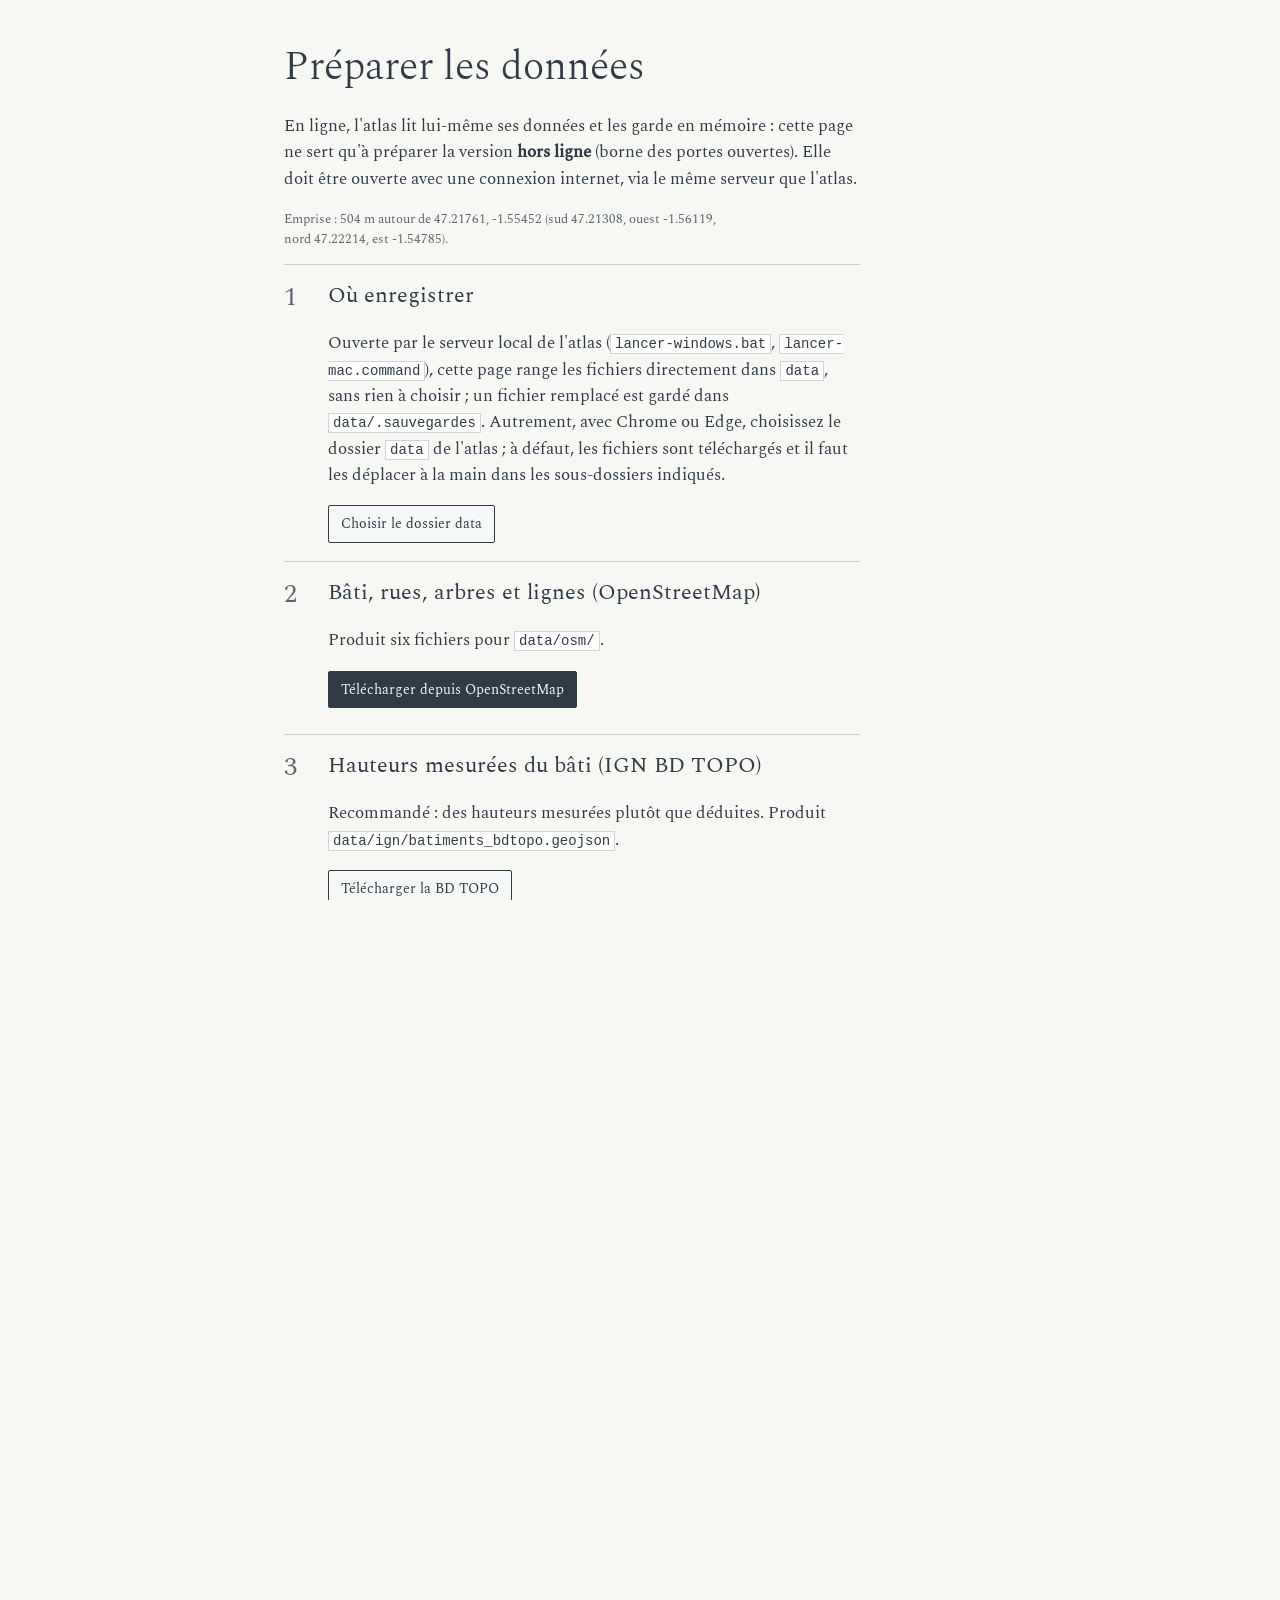
<file: preparer.html>
<!doctype html>
<html lang="fr">
<head>
  <meta charset="utf-8">
  <meta name="viewport" content="width=device-width, initial-scale=1">
  <title>Préparer les données de l'atlas</title>
  <link rel="stylesheet" href="css/atlas.css">
  <style>
    html, body { overflow: auto; background: var(--papier); }
    main { max-width: 760px; margin: 0 auto; padding: 40px 24px 80px; }
    h1 { font-family: var(--serif); font-weight: 300; font-size: 40px; margin: 0 0 6px; }
    h2 { font-family: var(--serif); font-weight: 400; font-size: 22px; margin: 32px 0 6px; }
    p, li { font-family: var(--serif); font-size: 17px; line-height: 1.55; max-width: 64ch; }
    .etapes { counter-reset: e; list-style: none; padding: 0; }
    .etapes > li { counter-increment: e; border-top: 1px solid var(--trait); padding: 14px 0 10px 44px; position: relative; }
    .etapes > li::before { content: counter(e); position: absolute; left: 0; top: 12px; font-family: var(--serif); font-size: 26px; color: var(--ardoise-doux); }
    .etapes h2 { margin-top: 0; }
    .sortie { display: flex; flex-wrap: wrap; gap: 6px; margin: 8px 0; }
    #journal { font-family: var(--sans); font-size: 13px; background: #fff; border: 1px solid var(--trait); padding: 10px 12px; max-height: 220px; overflow: auto; white-space: pre-wrap; }
    .ok { color: var(--projet); font-weight: 600; font-family: var(--sans); font-size: 14px; }
    code { font-size: 14px; background: #fff; padding: 1px 4px; border: 1px solid var(--trait); }
  </style>
</head>
<body>
  <main>
    <h1>Préparer les données</h1>
    <p>En ligne, l'atlas lit lui-même ses données et les garde en mémoire : cette page ne sert qu'à préparer la version <strong>hors ligne</strong> (borne des portes ouvertes). Elle doit être ouverte avec une connexion internet, via le même serveur que l'atlas.</p>
    <p id="emprise" class="note"></p>

    <ol class="etapes">
      <li>
        <h2>Où enregistrer</h2>
        <p>Ouverte par le serveur local de l'atlas (<code>lancer-windows.bat</code>, <code>lancer-mac.command</code>), cette page range les fichiers directement dans <code>data</code>, sans rien à choisir ; un fichier remplacé est gardé dans <code>data/.sauvegardes</code>. Autrement, avec Chrome ou Edge, choisissez le dossier <code>data</code> de l'atlas ; à défaut, les fichiers sont téléchargés et il faut les déplacer à la main dans les sous-dossiers indiqués.</p>
        <div class="sortie"><button type="button" class="bouton" id="choisir-dossier">Choisir le dossier data</button><span id="dossier" class="ok"></span></div>
      </li>
      <li>
        <h2>Bâti, rues, arbres et lignes (OpenStreetMap)</h2>
        <p>Produit six fichiers pour <code>data/osm/</code>.</p>
        <div class="sortie"><button type="button" class="bouton principal" id="osm">Télécharger depuis OpenStreetMap</button></div>
        <div class="sortie" id="sortie-osm"></div>
      </li>
      <li>
        <h2>Hauteurs mesurées du bâti (IGN BD TOPO)</h2>
        <p>Recommandé : des hauteurs mesurées plutôt que déduites. Produit <code>data/ign/batiments_bdtopo.geojson</code>.</p>
        <div class="sortie"><button type="button" class="bouton" id="bdtopo">Télécharger la BD TOPO</button></div>
        <div class="sortie" id="sortie-bdtopo"></div>
      </li>
      <li>
        <h2>Cadastre (IGN)</h2>
        <p>Parcelles et numéros, reliés aux fiches du PSMV. Produit <code>data/cadastre/parcelles.geojson</code>.</p>
        <div class="sortie"><button type="button" class="bouton" id="cadastre">Télécharger le cadastre</button></div>
      </li>
      <li>
        <h2>Fonds au sol (IGN)</h2>
        <p>Photographies aériennes et cartes anciennes. Chaque fond produit une image et son emprise dans <code>data/ign/</code>.</p>
        <div class="sortie" id="fonds"></div>
      </li>
      <li>
        <h2>Relief (IGN RGE ALTI)</h2>
        <p>Altitudes sur une grille régulière, pour les courbes de niveau, les profils et l'export. Produit <code>data/ign/altimetrie.json</code>.</p>
        <div class="sortie"><button type="button" class="bouton" id="relief">Télécharger le relief</button></div>
      </li>
      <li>
        <h2>Météo</h2>
        <p>Rien à télécharger : la météo de l'atlas (rose des vents, normales, dépassements, météo horaire moyenne du confort) est déjà dans <code>data/meteo/meteo.json</code> et <code>meteo_horaire.json</code>, calculés à partir des mesures horaires de Météo-France à Nantes-Bouguenais. Pour le mettre à jour, voir <code>outils/meteo/</code> et le LISEZMOI.</p>
      </li>
      <li>
        <h2>Instantané des parkings</h2>
        <p>Disponibilités à l'instant présent, rejouées par la borne hors ligne. Produit <code>data/rejeu/parkings.json</code>. À faire idéalement un jour de semaine en fin de matinée.</p>
        <div class="sortie"><button type="button" class="bouton" id="parkings">Enregistrer l'instantané</button></div>
      </li>
    </ol>

    <h2>Journal</h2>
    <div id="journal" aria-live="polite"></div>
    <p><a href="index.html">Revenir à l'atlas</a></p>
  </main>
  <script type="module" src="js/preparer.js"></script>
</body>
</html>
</file>
<file: css/atlas.css>
/* Atlas du site de l'Hôtel de Ville : feuille de style
   Principe : une table à dessin. Maquette blanche, feuilles de calque, trait d'ardoise.
   La couleur est réservée au projet et à l'époque affichée. */

@font-face { font-family: 'Spectral'; font-weight: 300; font-style: normal; font-display: swap; src: url('../fonts/spectral-latin-300-normal.woff2') format('woff2'); }
@font-face { font-family: 'Spectral'; font-weight: 400; font-style: normal; font-display: swap; src: url('../fonts/spectral-latin-400-normal.woff2') format('woff2'); }
@font-face { font-family: 'Spectral'; font-weight: 400; font-style: italic; font-display: swap; src: url('../fonts/spectral-latin-400-italic.woff2') format('woff2'); }
@font-face { font-family: 'Spectral'; font-weight: 500; font-style: normal; font-display: swap; src: url('../fonts/spectral-latin-500-normal.woff2') format('woff2'); }
@font-face { font-family: 'Plex Cond'; font-weight: 400; font-style: normal; font-display: swap; src: url('../fonts/ibm-plex-sans-condensed-latin-400-normal.woff2') format('woff2'); }
@font-face { font-family: 'Plex Cond'; font-weight: 500; font-style: normal; font-display: swap; src: url('../fonts/ibm-plex-sans-condensed-latin-500-normal.woff2') format('woff2'); }
@font-face { font-family: 'Plex Cond'; font-weight: 600; font-style: normal; font-display: swap; src: url('../fonts/ibm-plex-sans-condensed-latin-600-normal.woff2') format('woff2'); }

:root {
  --ardoise: #2f3b45;
  --ardoise-doux: #5b6770;
  --calque: rgba(246, 248, 247, 0.9);
  --calque-plein: #f6f8f7;
  --papier: #f7f7f4;
  --ciel: #dce2e5;
  --tuffeau: #d8cbae;
  --trait: rgba(47, 59, 69, 0.22);
  --fantome: #6f86a6;
  --projet: #5e9384;
  --coupe: #c8372d;
  --accent: var(--ardoise);
  --serif: 'Spectral', 'Iowan Old Style', Georgia, serif;
  --sans: 'Plex Cond', 'Arial Narrow', 'Roboto Condensed', system-ui, sans-serif;
  --marge: 16px;
  --barre: 64px;
  --haut-panneaux: 150px;
  --bas: 104px;
  --ombre: 0 1px 0 rgba(255, 255, 255, 0.6) inset, 0 6px 24px -12px rgba(30, 40, 48, 0.35);
}
body[data-etat='avant'] { --accent: var(--fantome); }
body[data-etat='projet'] { --accent: var(--projet); }

* { box-sizing: border-box; }
html, body { margin: 0; height: 100%; overflow: hidden; background: var(--ciel); color: var(--ardoise); }
body { font-family: var(--sans); font-size: 15px; line-height: 1.4; -webkit-font-smoothing: antialiased; }
button, input, select { font: inherit; color: inherit; }
[hidden] { display: none !important; }
:focus-visible { outline: 2px solid var(--coupe); outline-offset: 2px; }

#scene { position: fixed; inset: 0; width: 100%; height: 100%; display: block; touch-action: none; }

/* Feuille de calque : le support commun des panneaux */
.calque {
  background: var(--calque);
  backdrop-filter: blur(8px) saturate(0.9);
  -webkit-backdrop-filter: blur(8px) saturate(0.9);
  border: 1px solid var(--trait);
  border-radius: 2px;
  box-shadow: var(--ombre);
}

.fermer {
  appearance: none; border: 0; background: none; cursor: pointer;
  width: 36px; height: 36px; font-size: 24px; line-height: 1; color: var(--ardoise-doux);
}
.fermer:hover { color: var(--ardoise); }

/* ---------------------------------------------------------------
   Cartouche : le bloc-titre d'une planche
   --------------------------------------------------------------- */
.cartouche {
  position: fixed; top: var(--marge); left: var(--marge); z-index: 5;
  padding: 10px 14px 10px 12px;
  border-left: 3px solid var(--accent);
  background: var(--calque);
  transition: border-color 0.6s;
  max-width: min(440px, 60vw);
}
.cartouche h1 {
  margin: 0; font-family: var(--serif); font-weight: 300; font-size: 34px; line-height: 1; letter-spacing: -0.01em;
}
.cartouche .sous-titre { margin: 6px 0 0; font-size: 14px; color: var(--ardoise-doux); }
.cartouche .auteur { margin: 2px 0 0; font-size: 12px; color: var(--ardoise-doux); }
.cartouche .auteur:empty { display: none; }

/* ---------------------------------------------------------------
   Frise des trois états
   --------------------------------------------------------------- */
#haut-droite { position: fixed; top: var(--marge); right: var(--marge); z-index: 5; display: grid; justify-items: end; gap: 6px; }
#frise-etats {
  display: grid; grid-template-columns: repeat(3, auto); align-items: start;
  padding: 10px 14px 8px; background: var(--calque); border: 1px solid var(--trait); border-radius: 2px;
}
#frise-etats button {
  appearance: none; border: 0; background: none; cursor: pointer; position: relative;
  display: grid; justify-items: center; gap: 6px; padding: 2px 14px; min-width: 96px; color: var(--ardoise-doux);
}
#frise-etats button::before {
  content: ''; position: absolute; top: 8px; left: 0; right: 0; height: 1px; background: var(--ardoise); opacity: 0.4;
}
#frise-etats.deux-etats { grid-template-columns: repeat(2, auto); }
#frise-etats button:first-child::before { left: 50%; }
#frise-etats button:last-child::before { right: 50%; }
#frise-etats i {
  position: relative; width: 16px; height: 16px; border-radius: 50%;
  border: 1.5px solid var(--ardoise); background: var(--calque-plein); transition: background 0.3s, transform 0.3s;
}
#frise-etats button[aria-checked='true'] { color: var(--ardoise); font-weight: 600; }
#frise-etats button[aria-checked='true'] i { background: var(--accent); border-color: var(--accent); transform: scale(1.15); }
#frise-etats button:hover i { transform: scale(1.15); }
#frise-etats span { font-size: 13px; white-space: nowrap; }

/* ---------------------------------------------------------------
   Barre d'outils
   --------------------------------------------------------------- */
#outils {
  position: fixed; left: var(--marge); top: var(--haut-panneaux); z-index: 6;
  display: flex; flex-direction: column; gap: 1px;
  max-height: calc(100vh - var(--haut-panneaux) - var(--bas)); overflow-y: auto; scrollbar-width: thin;
  padding: 4px; background: var(--calque); border: 1px solid var(--trait); border-radius: 2px;
}
.outil {
  appearance: none; border: 0; background: none; cursor: pointer;
  width: var(--barre); padding: 5px 2px 4px; display: grid; justify-items: center; gap: 1px; flex: none;
  color: var(--ardoise); border-radius: 2px;
}
.outil span { font-size: 11px; }
.outil svg { width: 20px; height: 20px; }
.outil:hover { background: rgba(47, 59, 69, 0.07); }
.outil[aria-pressed='true'] { background: var(--ardoise); color: var(--calque-plein); }
.outil-aide { margin-top: 6px; border-top: 1px solid var(--trait); border-radius: 0; }

/* ---------------------------------------------------------------
   Panneau d'outil
   --------------------------------------------------------------- */
#panneau-outil {
  position: fixed; z-index: 6;
  left: calc(var(--marge) + var(--barre) + 18px); top: var(--haut-panneaux);
  width: 340px; max-height: calc(100vh - var(--haut-panneaux) - var(--bas));
  display: flex; flex-direction: column;
}
#panneau-outil > header { display: flex; align-items: center; justify-content: space-between; padding: 8px 6px 4px 16px; border-bottom: 1px solid var(--trait); }
#panneau-outil h2 { margin: 0; font-family: var(--serif); font-weight: 400; font-size: 21px; }
.panneau-contenu { padding: 8px 16px 16px; overflow-y: auto; }
.panneau-contenu h3 { margin: 18px 0 6px; font-size: 13px; font-weight: 600; color: var(--ardoise); border-bottom: 1px solid var(--trait); padding-bottom: 3px; }
.note { margin: 6px 0; font-size: 13px; color: var(--ardoise-doux); }
.resultat { margin: 8px 0; padding: 6px 10px; border-left: 3px solid var(--accent); background: rgba(255, 255, 255, 0.55); font-size: 14px; }
.resultat:empty { display: none; }
.resultat.alerte { border-left-color: #b0602b; background: rgba(245, 220, 190, 0.6); }

.case { display: flex; align-items: center; gap: 8px; padding: 4px 0; cursor: pointer; font-size: 14px; }
.case input { width: 16px; height: 16px; accent-color: var(--ardoise); margin: 0; }
.case.indisponible { color: var(--ardoise-doux); cursor: default; }
.case em { font-style: normal; font-size: 12px; }

input[type='range'] { width: 100%; accent-color: var(--ardoise); margin: 4px 0 8px; }
.ligne-valeur { display: flex; justify-content: space-between; align-items: baseline; margin-top: 8px; font-size: 13px; color: var(--ardoise-doux); }
.valeur { font-family: var(--serif); font-weight: 500; font-size: 18px; color: var(--ardoise); }

.actions { display: flex; flex-wrap: wrap; gap: 6px; margin: 10px 0; }
.bouton {
  appearance: none; cursor: pointer; padding: 7px 12px; min-height: 36px;
  background: var(--calque-plein); border: 1px solid var(--ardoise); border-radius: 2px; font-size: 14px;
}
.bouton:hover { background: #fff; }
.bouton.principal { background: var(--ardoise); color: var(--calque-plein); }
.bouton.principal:hover { background: #3c4a56; }
.bouton.discret { border-color: var(--trait); color: var(--ardoise-doux); }
.bouton:disabled { opacity: 0.45; cursor: default; }

.puces { display: flex; flex-wrap: wrap; gap: 4px; margin-bottom: 4px; }
.puce {
  appearance: none; cursor: pointer; padding: 3px 9px; border: 1px solid var(--trait); border-radius: 12px;
  background: rgba(255, 255, 255, 0.6); font-size: 13px;
}
.puce:hover { border-color: var(--ardoise); }

.choix { display: flex; flex-wrap: wrap; gap: 4px 14px; }
.choix.colonne { flex-direction: column; }
.choix label { display: flex; align-items: center; gap: 6px; font-size: 14px; cursor: pointer; padding: 2px 0; }
.choix input { accent-color: var(--ardoise); margin: 0; }

.legende { list-style: none; padding: 0; margin: 4px 0; display: grid; gap: 4px; font-size: 13px; }
.legende li { display: flex; align-items: center; gap: 8px; }
.legende i { width: 18px; height: 12px; border: 1px solid rgba(47, 59, 69, 0.3); flex: none; }

.liste-donnees { list-style: none; margin: 4px 0; padding: 0; font-size: 13px; }
.liste-donnees li { display: grid; grid-template-columns: 1fr auto auto; gap: 10px; padding: 4px 0; border-bottom: 1px dotted var(--trait); }
.liste-donnees .discret { color: var(--ardoise-doux); }
.liste-calques { list-style: none; margin: 0; padding: 0; }
.liste-calques li { border-bottom: 1px dotted var(--trait); padding-bottom: 2px; }

.sommaire { list-style: none; margin: 0; padding: 0; }
.sommaire button { appearance: none; border: 0; background: none; cursor: pointer; padding: 5px 0; text-align: left; font-family: var(--serif); font-size: 16px; }
.sommaire button:hover { text-decoration: underline; text-underline-offset: 3px; }

.formulaire { display: grid; gap: 6px; }
.champ { display: grid; gap: 2px; font-size: 13px; color: var(--ardoise-doux); }
.champ input, .champ select { padding: 6px 8px; border: 1px solid var(--trait); border-radius: 2px; background: #fff; color: var(--ardoise); }
.coordonnees { font-size: 12px; color: var(--ardoise-doux); margin-top: 12px; font-variant-numeric: tabular-nums; }

/* ---------------------------------------------------------------
   Carte du chapitre
   --------------------------------------------------------------- */
#carte-chapitre {
  position: fixed; z-index: 4;
  left: calc(var(--marge) + var(--barre) + 18px); bottom: var(--bas);
  width: min(400px, 40vw); max-height: calc(100vh - var(--haut-panneaux) - var(--bas));
  overflow-y: auto; padding: 14px 18px 12px;
}
body.panneau-ouvert #carte-chapitre { display: none; }
.numero-chapitre { margin: 0; font-size: 13px; color: var(--ardoise-doux); }
#carte-chapitre h2 { margin: 2px 0 4px; font-family: var(--serif); font-weight: 300; font-size: 30px; line-height: 1.08; }
#carte-chapitre .sous-titre { margin: 0 0 8px; font-family: var(--serif); font-style: italic; font-size: 16px; color: var(--ardoise-doux); }
#carte-chapitre .texte p { font-family: var(--serif); font-size: 16px; line-height: 1.5; margin: 8px 0; max-width: 62ch; }
.paires { list-style: none; margin: 8px 0; padding: 0; display: grid; gap: 3px; }
.paires li { display: grid; grid-template-columns: 1fr 22px 1fr; align-items: baseline; font-size: 15px; }
.mot-site { text-align: right; color: var(--ardoise-doux); }
.mot-projet { grid-column: 3; font-weight: 600; color: var(--projet); }
.paires li:has(.mot-projet)::after { content: ''; grid-column: 2; grid-row: 1; height: 1px; background: var(--ardoise); opacity: 0.5; margin: 0 4px; align-self: center; }

/* ---------------------------------------------------------------
   Fiche : la feuille de calque posée sur la maquette
   --------------------------------------------------------------- */
#fiche {
  position: fixed; z-index: 7; right: var(--marge); top: 138px; bottom: var(--bas);
  width: min(420px, 42vw); display: flex; flex-direction: column;
}
#fiche > .fermer { position: absolute; top: 6px; right: 6px; }
.fiche-corps { overflow-y: auto; padding: 18px 22px 22px; }
.fiche-type { margin: 0 36px 4px 0; font-size: 13px; color: var(--ardoise-doux); }
.fiche-corps h2 { margin: 0 0 10px; font-family: var(--serif); font-weight: 300; font-size: 30px; line-height: 1.1; }
.fiche-corps p { font-family: var(--serif); font-size: 16.5px; line-height: 1.55; margin: 10px 0; max-width: 60ch; }
.fiche-corps .source { font-family: var(--sans); font-size: 12px; color: var(--ardoise-doux); }
.fiche-corps a { color: var(--ardoise); text-underline-offset: 3px; }
.onglets { display: flex; gap: 0; border-bottom: 1px solid var(--trait); margin: 4px 0 8px; }
.onglets button { appearance: none; border: 0; background: none; cursor: pointer; padding: 6px 12px 7px; font-size: 14px; color: var(--ardoise-doux); border-bottom: 2px solid transparent; margin-bottom: -1px; }
.onglets button[aria-selected='true'] { color: var(--ardoise); border-bottom-color: var(--accent); font-weight: 600; }
.fiche-images { display: grid; gap: 12px; margin: 14px 0; }
.fiche-images figure { margin: 0; }
.vignette { appearance: none; border: 1px solid var(--trait); padding: 0; background: #fff; cursor: zoom-in; display: block; width: 100%; }
.vignette img { display: block; width: 100%; height: auto; }
.fiche-images figcaption { font-size: 13px; color: var(--ardoise-doux); margin-top: 4px; }
.mots { display: flex; flex-wrap: wrap; gap: 6px; }
.mots span { font-family: var(--sans); font-size: 13px; padding: 2px 8px; border: 1px solid var(--trait); border-radius: 12px; }
.liens { padding-left: 18px; font-size: 14px; }
@keyframes poser { from { opacity: 0; transform: translateX(16px); } to { opacity: 1; transform: none; } }

/* ---------------------------------------------------------------
   Règle des chapitres : une échelle graphique qui se remplit
   --------------------------------------------------------------- */
#regle-chapitres {
  position: fixed; z-index: 5; left: var(--marge); right: calc(var(--marge) + 150px); bottom: var(--marge);
  display: flex; align-items: stretch; gap: 8px;
}
#regle-chapitres .segments { flex: 1; display: grid; grid-auto-flow: column; grid-auto-columns: 1fr; }
#regle-chapitres .fleche {
  appearance: none; cursor: pointer; width: 40px; border: 1px solid var(--trait); background: var(--calque);
  font-size: 22px; border-radius: 2px;
}
.segment {
  appearance: none; border: 0; cursor: pointer; text-align: left; position: relative;
  display: grid; grid-template-rows: auto auto; gap: 2px; padding: 16px 8px 6px 6px; min-height: 60px;
  background: var(--calque); border-left: 1px solid var(--ardoise);
}
.segment:last-child { border-right: 1px solid var(--ardoise); }
.segment::before {
  content: ''; position: absolute; top: 0; left: 0; right: 0; height: 8px;
  border-top: 1px solid var(--ardoise); border-bottom: 1px solid var(--ardoise); background: var(--calque-plein);
  transition: background 0.4s;
}
.segment:nth-child(odd)::before { background: #e4e7e6; }
.segment.passe::before { background: var(--ardoise); }
.segment.actif::before { background: var(--accent); height: 10px; }
.segment .numero { font-family: var(--serif); font-size: 17px; line-height: 1; }
.segment .titre { font-size: 13px; line-height: 1.15; color: var(--ardoise-doux); overflow: hidden; display: -webkit-box; -webkit-line-clamp: 2; -webkit-box-orient: vertical; }
.segment.actif .titre { color: var(--ardoise); font-weight: 600; }
.segment:hover .titre { color: var(--ardoise); }

/* Nord et échelle */
#orientation { position: fixed; z-index: 5; right: var(--marge); bottom: var(--marge); display: grid; justify-items: end; gap: 6px; width: 140px; }
#orientation .nord { appearance: none; border: 0; background: var(--calque); border-radius: 50%; padding: 2px; cursor: pointer; color: var(--ardoise); display: grid; }
#orientation .nord svg text { font-family: var(--sans); }
.echelle { display: grid; justify-items: end; gap: 2px; font-size: 12px; background: var(--calque); padding: 4px 8px; }
.echelle i { display: block; height: 5px; border: 1px solid var(--ardoise); background: linear-gradient(90deg, var(--ardoise) 50%, transparent 50%); }

/* ---------------------------------------------------------------
   Étiquettes posées sur la maquette
   --------------------------------------------------------------- */
#etiquettes { position: fixed; inset: 0; pointer-events: none; z-index: 2; overflow: hidden; }
.etiquette {
  position: absolute; top: 0; left: 0; white-space: nowrap; pointer-events: none;
  font-family: var(--sans); font-size: 12px; line-height: 1.2; color: var(--ardoise);
  padding: 2px 6px; background: var(--calque); border: 1px solid var(--trait); border-radius: 2px;
}
button.etiquette { pointer-events: auto; cursor: pointer; appearance: none; }
button.etiquette:hover { background: #fff; border-color: var(--ardoise); }
.etiquette-repere { font-family: var(--serif); font-style: italic; font-size: 15px; background: none; border: 0; padding: 0 0 18px; text-shadow: 0 0 3px var(--calque-plein), 0 0 6px var(--calque-plein); }
.etiquette-repere::after { content: ''; position: absolute; left: 50%; bottom: 0; height: 16px; border-left: 1px solid var(--ardoise); }
button.etiquette-repere:hover { background: none; border: 0; text-decoration: underline; }
.etiquette-provisoire { border: 1px dashed var(--coupe); color: var(--coupe); font-size: 11px; background: rgba(255, 255, 255, 0.8); }
.etiquette-heberge { background: #efe7d4; border-color: #b9a67f; }
.etiquette-parcelle { font-weight: 600; font-size: 13px; }
.etiquette-projet { background: var(--projet); color: #fff; border-color: transparent; }
.etiquette-poi { padding-left: 16px; }
.etiquette-poi::before { content: ''; position: absolute; left: 5px; top: 50%; width: 6px; height: 6px; margin-top: -3px; border-radius: 50%; background: var(--accent); }
.etiquette-axe { font-family: var(--serif); font-weight: 500; font-size: 15px; color: #fff; background: var(--coupe); border: 0; border-radius: 50%; min-width: 26px; height: 26px; display: grid; place-items: center; padding: 0 4px; }
.etiquette-heure { font-size: 11px; background: rgba(255, 244, 214, 0.9); border-color: #d9b25a; }
.etiquette-station { background: var(--ardoise); color: var(--calque-plein); border: 0; }
.etiquette-arret { font-size: 11px; padding-left: 14px; }
.etiquette-arret::before { content: ''; position: absolute; left: 4px; top: 50%; width: 6px; height: 6px; margin-top: -3px; background: var(--ardoise); }
.etiquette-parking { font-size: 11px; border-color: var(--ardoise); }
.etiquette-calage { background: var(--coupe); color: #fff; border: 0; border-radius: 50%; width: 22px; height: 22px; display: grid; place-items: center; padding: 0; }

/* Infobulle, annonces, bandeaux */
#infobulle {
  position: fixed; top: 0; left: 0; z-index: 9; pointer-events: none; display: grid; gap: 1px;
  padding: 5px 9px; background: var(--ardoise); color: var(--calque-plein); font-size: 13px; border-radius: 2px; max-width: 280px;
}
#infobulle span { opacity: 0.8; font-size: 12px; }
#annonces { position: fixed; z-index: 9; left: 50%; bottom: calc(var(--bas) + 8px); transform: translateX(-50%); display: grid; gap: 6px; justify-items: center; pointer-events: none; }
.annonce { margin: 0; padding: 8px 14px; background: var(--ardoise); color: var(--calque-plein); border-radius: 2px; font-size: 14px; max-width: min(560px, 90vw); transition: opacity 0.5s; }
.annonce.sortie { opacity: 0; }
#bandeau {
  position: fixed; z-index: 8; top: var(--marge); left: 50%; transform: translateX(-50%);
  display: flex; align-items: center; gap: 12px; padding: 6px 6px 6px 14px; max-width: min(620px, 50vw);
  background: #fff6e3; border: 1px solid #d9b25a; border-radius: 2px; font-size: 13px;
}
#bandeau p { margin: 0; }
#bandeau a { color: var(--ardoise); font-weight: 600; white-space: nowrap; }
#bandeau-parcours {
  position: fixed; z-index: 7; left: 50%; bottom: calc(var(--bas) + 10px); transform: translateX(-50%);
  display: grid; gap: 2px; text-align: center; padding: 12px 22px; max-width: min(620px, 90vw);
  background: var(--calque); border: 1px solid var(--trait);
}
#bandeau-parcours strong { font-family: var(--serif); font-weight: 400; font-size: 24px; }
#bandeau-parcours span { font-family: var(--serif); font-size: 16px; }

/* Table de calage */
#table-calage { position: fixed; z-index: 8; left: calc(var(--marge) + var(--barre) + 18px + 350px); top: var(--haut-panneaux); width: min(520px, 40vw); padding: 12px 16px; max-height: calc(100vh - var(--haut-panneaux) - var(--bas)); overflow: auto; }
#table-calage h3 { margin: 0 0 4px; font-family: var(--serif); font-weight: 400; font-size: 19px; }
.consigne { font-size: 14px; margin: 4px 0 8px; }
.zone-image { position: relative; }
.zone-image img { display: block; width: 100%; cursor: crosshair; border: 1px solid var(--trait); }
.repere { position: absolute; transform: translate(-50%, -50%); width: 22px; height: 22px; border-radius: 50%; background: var(--coupe); color: #fff; display: grid; place-items: center; font-size: 12px; pointer-events: none; }

/* Dialogues */
dialog { border: 1px solid var(--trait); border-radius: 2px; background: var(--calque-plein); color: var(--ardoise); padding: 22px 26px; box-shadow: var(--ombre); }
dialog::backdrop { background: rgba(47, 59, 69, 0.35); }
#aide { width: min(560px, 92vw); }
#aide h2 { margin: 0 0 8px; font-family: var(--serif); font-weight: 300; font-size: 28px; }
#aide p { font-family: var(--serif); font-size: 16px; }
#aide .note { font-family: var(--sans); font-size: 12px; }
#aide table { border-collapse: collapse; width: 100%; font-size: 14px; }
#aide th { text-align: left; width: 90px; padding: 4px 0; font-weight: 600; }
#aide td { padding: 4px 0; border-bottom: 1px dotted var(--trait); }
#aide .fermer { position: absolute; top: 8px; right: 8px; }
#visionneuse { padding: 10px; max-width: 94vw; max-height: 94vh; cursor: zoom-out; }
#visionneuse img { display: block; max-width: calc(94vw - 22px); max-height: calc(94vh - 70px); }
#visionneuse p { margin: 6px 2px 0; font-size: 14px; }

/* Écran de chargement : une règle qui se trace */
#chargement { position: fixed; inset: 0; z-index: 20; display: grid; place-items: center; background: var(--papier); transition: opacity 0.7s; }
#chargement.fini { opacity: 0; pointer-events: none; }
.chargement-contenu { width: min(420px, 80vw); }
.chargement-titre { margin: 0 0 18px; font-family: var(--serif); font-weight: 300; font-size: 52px; line-height: 1; }
.chargement-regle { height: 8px; border: 1px solid var(--ardoise); background: repeating-linear-gradient(90deg, transparent 0 20%, rgba(47, 59, 69, 0.08) 20% 40%); overflow: hidden; }
.chargement-regle i { display: block; height: 100%; width: 100%; background: var(--ardoise); transform-origin: left; animation: tracer 2.4s ease-in-out infinite; }
@keyframes tracer { 0% { transform: scaleX(0); } 60% { transform: scaleX(1); } 100% { transform: scaleX(1); opacity: 0; } }
.etape { font-size: 14px; color: var(--ardoise-doux); margin: 10px 0 0; min-height: 1.4em; }
.erreur { font-size: 15px; color: var(--coupe); margin: 10px 0 0; }
.erreur:empty { display: none; }
.sans-js { position: fixed; inset: 0; display: grid; place-items: center; background: var(--papier); margin: 0; font-size: 18px; z-index: 30; }

/* Mode borne : cibles tactiles plus grandes, invitation en présentation automatique */
body[data-mode='borne'] { --barre: 76px; font-size: 16px; }
body[data-mode='borne'] .outil span { font-size: 13px; }
body[data-mode='borne'] .segment { min-height: 70px; }
#invitation { display: none; }
body.presentation-auto #invitation {
  display: block; position: fixed; z-index: 9; left: 50%; top: 50%; transform: translate(-50%, -50%); margin: 0;
  padding: 12px 20px; background: var(--calque); border: 1px solid var(--trait); font-family: var(--serif); font-size: 20px;
  animation: respirer 4s ease-in-out infinite; pointer-events: none;
}
@keyframes respirer { 50% { opacity: 0.55; } }
body.presentation-auto #outils, body.presentation-auto #panneau-outil { opacity: 0.35; }


/* ---------------------------------------------------------------
   Écrans étroits (téléphone via le QR code)
   --------------------------------------------------------------- */
@media (max-width: 820px) {
  :root { --marge: 8px; --haut-panneaux: 96px; --bas: 150px; --barre: 54px; }
  .cartouche { padding: 6px 10px; max-width: calc(100vw - 230px); }
  .cartouche h1 { font-size: 21px; }
  .cartouche .sous-titre { display: none; }
  .cartouche .auteur { display: none; }
  #frise-etats { padding: 6px 4px; }
  #frise-etats button { min-width: 0; padding: 2px 6px; }
  #frise-etats span { font-size: 11px; white-space: normal; text-align: center; max-width: 60px; line-height: 1.1; }
  #frise-etats button { gap: 3px; }
  body:has(#carte-chapitre:not([hidden])) #orientation { display: none; }
  #outils { top: auto; bottom: 86px; left: var(--marge); right: var(--marge); flex-direction: row; overflow-x: auto; }
  .outil { flex: none; }
  .outil-aide { margin: 0 0 0 4px; border-top: 0; border-left: 1px solid var(--trait); }
  #panneau-outil, #fiche, #carte-chapitre, #table-calage {
    left: var(--marge); right: var(--marge); width: auto; top: auto; bottom: 156px; max-height: 58vh;
  }
  #fiche { top: 70px; bottom: 156px; max-height: none; }
  #carte-chapitre { padding: 10px 14px; max-height: 34vh; }
  #carte-chapitre h2 { font-size: 22px; }
  #carte-chapitre .texte p { font-size: 14.5px; }
  #regle-chapitres { right: var(--marge); }
  #regle-chapitres .fleche { width: 32px; }
  .segment { min-height: 64px; padding: 14px 4px 4px; min-width: 0; gap: 1px; align-content: start; }
  /* nom du chapitre (ou de l'étude) en petit sous le numéro, deux lignes au plus (31/10/2026 ; avant : masqué) */
  .segment .titre { font-size: 10.5px; line-height: 1.12; color: var(--ardoise-doux); -webkit-hyphens: auto; hyphens: auto; overflow-wrap: anywhere; }
  .segment.actif .titre { color: var(--ardoise); font-weight: 600; }
  .segment .numero { font-size: 15px; }
  /* segments au moins 52 px : au-delà de la largeur disponible, la règle défile horizontalement */
  #regle-chapitres .segments { grid-auto-columns: minmax(52px, 1fr); overflow-x: auto; overscroll-behavior-x: contain; scrollbar-width: none; }
  #regle-chapitres .segments::-webkit-scrollbar { display: none; }
  #orientation { bottom: 158px; width: auto; }
  #orientation .echelle { display: none; }
  #bandeau { max-width: 92vw; top: auto; bottom: 230px; }
  .chargement-titre { font-size: 38px; }
}

@media (prefers-reduced-motion: reduce) {
  *, *::before, *::after { animation-duration: 0.01ms !important; animation-iteration-count: 1 !important; transition-duration: 0.01ms !important; }
}

/* ---------------------------------------------------------------
   Bascule maquette 3D / plan
   --------------------------------------------------------------- */
#bascule-vue { display: flex; background: var(--calque); border: 1px solid var(--trait); border-radius: 2px; padding: 3px; }
#bascule-vue button { appearance: none; border: 0; background: none; cursor: pointer; padding: 5px 12px; font-size: 13px; border-radius: 2px; color: var(--ardoise-doux); }
#bascule-vue button[aria-checked='true'] { background: var(--ardoise); color: var(--calque-plein); }
body.vue-2d #orientation .nord { cursor: default; }

/* Étiquettes ajoutées : cadastre, vents */
.etiquette-cadastre { font-size: 10px; padding: 0 3px; background: rgba(255, 255, 255, 0.7); border-color: rgba(154, 61, 53, 0.35); color: #7c2f28; }
.etiquette-cadastre.psmv { font-weight: 600; background: rgba(250, 244, 230, 0.9); }
.etiquette-cardinal { font-family: var(--serif); font-size: 16px; background: none; border: 0; text-shadow: 0 0 3px var(--calque-plein); }
.etiquette-vent { font-size: 11px; background: rgba(233, 240, 246, 0.9); border-color: #6f93b1; }

/* Graphiques du panneau Climat */
.graphique { width: 100%; height: auto; display: block; margin: 4px 0; }
.graphique.rose { max-width: 240px; margin: 6px auto; }
.graphique .grille { stroke: var(--trait); fill: none; }
.graphique .axe { font-family: var(--sans); font-size: 10px; fill: var(--ardoise-doux); }
.graphique .axe.actif { fill: var(--ardoise); font-weight: 600; }
.graphique .temp { fill: #d9a36b; }
.graphique .temp.actif { fill: #b0602b; }

/* Formulaires et listes */
.champ select { width: 100%; padding: 6px 8px; border: 1px solid var(--trait); border-radius: 2px; background: #fff; color: var(--ardoise); }
.bouton.petit { min-height: 28px; padding: 3px 8px; font-size: 12px; }
.lien { appearance: none; border: 0; background: none; padding: 0; color: var(--ardoise); text-decoration: underline; cursor: pointer; font-size: inherit; }
.liste-calques li.a-caler { display: flex; justify-content: space-between; align-items: center; gap: 8px; padding: 4px 0; font-size: 14px; color: var(--ardoise-doux); }
.liste-calques li.a-caler em { font-style: normal; font-size: 12px; }
@media (max-width: 820px) {
  #haut-droite { gap: 4px; }
  #bascule-vue button { padding: 4px 8px; font-size: 12px; }
}

.deux-champs { display: grid; grid-template-columns: 1fr 1fr; gap: 8px; }
.champ input[type='number'] { width: 100%; padding: 6px 8px; border: 1px solid var(--trait); border-radius: 2px; background: #fff; color: var(--ardoise); }

.etiquette-altitude { font-size: 10px; padding: 0 3px; color: #6b4f26; background: rgba(250, 246, 236, 0.85); border-color: rgba(107, 79, 38, 0.35); }
#orientation .altitude { margin: 0; font-size: 12px; background: var(--calque); padding: 3px 8px; font-variant-numeric: tabular-nums; }
.details { margin: 8px 0; font-size: 13px; }
.details summary { cursor: pointer; color: var(--ardoise-doux); }
.details input { width: 100%; padding: 6px 8px; border: 1px solid var(--trait); border-radius: 2px; }
.recherche { display: flex; gap: 6px; margin: 6px 0; }
.recherche input { flex: 1; min-width: 0; padding: 6px 8px; border: 1px solid var(--trait); border-radius: 2px; background: #fff; }
.liste-jeux { list-style: none; margin: 6px 0; padding: 0; }
.liste-jeux li { display: grid; grid-template-columns: 1fr auto; gap: 8px; align-items: start; padding: 6px 0; border-bottom: 1px dotted var(--trait); font-size: 13px; }
.liste-jeux .note { display: block; margin: 2px 0 0; font-size: 12px; }

/* Trajets */
.trajet { display: grid; grid-template-columns: 12px 1fr; gap: 8px; padding: 6px 0; border-bottom: 1px dotted var(--trait); font-size: 14px; }
.trajet > i { width: 12px; height: 12px; margin-top: 4px; border-radius: 2px; }
.pastille-trajet { display: inline-block; width: 10px; height: 10px; border-radius: 2px; margin-right: 2px; }
.etiquette-trajet { background: var(--ardoise); color: var(--calque-plein); border: 0; font-weight: 600; }
.etiquette-trajet-ligne { background: #c77a2b; color: #fff; border: 0; font-size: 11px; }

/* Bouton « i » (js/util.js > info) : infobulle au survol, panneau au clic */
.info { display: inline; }
.info-bouton {
  display: inline-grid; place-items: center; width: 20px; height: 20px; margin: 0 4px; padding: 0; vertical-align: middle;
  border: 1px solid var(--ardoise-doux); border-radius: 50%; background: transparent; color: var(--ardoise-doux);
  font: italic 600 12px/1 Georgia, serif; cursor: pointer;
}
.info-bouton:hover, .info-bouton[aria-expanded="true"] { background: var(--ardoise); color: #fff; border-color: var(--ardoise); }
.info-bouton:focus-visible { outline: 2px solid var(--ardoise); outline-offset: 2px; }
.info-panneau { display: block; margin: 6px 0; padding: 8px 10px; border-left: 3px solid var(--ardoise-doux); background: rgba(47, 59, 69, 0.06); font-size: 13px; line-height: 1.45; }
.info-panneau[hidden] { display: none; }
.info-panneau p { margin: 0 0 6px; }
.info-panneau p:last-child { margin-bottom: 0; }
@media (pointer: coarse) { .info-bouton { width: 28px; height: 28px; font-size: 14px; } }
.titre-info { display: flex; align-items: center; gap: 4px; flex-wrap: wrap; }
.titre-info > h3 { margin-right: 0; }
.titre-info > .info { display: contents; }
.titre-info .info-panneau { flex-basis: 100%; }

/* Téléphone (31/10/2026) : flèches de la règle retirées sous 600 px (les segments se touchent directement ; ← → au clavier),
   pour laisser la place aux noms des chapitres */
@media (max-width: 600px) {
  #regle-chapitres { gap: 4px; }
  #regle-chapitres .fleche { display: none; }
}

/* Verrouillage du zoom des menus sur écran tactile (js/zoom-menus.js, case de l'Aide) : pincement et double-tap
   sans effet hors du canevas ; spécificité nulle pour laisser gagner les touch-action: none existants (#scene, diagramme, pavé piéton) */
:where(body.zoom-menus-verrouille), :where(body.zoom-menus-verrouille) :where(*) { touch-action: pan-x pan-y; }
.case-zoom-menus { margin: 10px 0 4px; }
</file>
